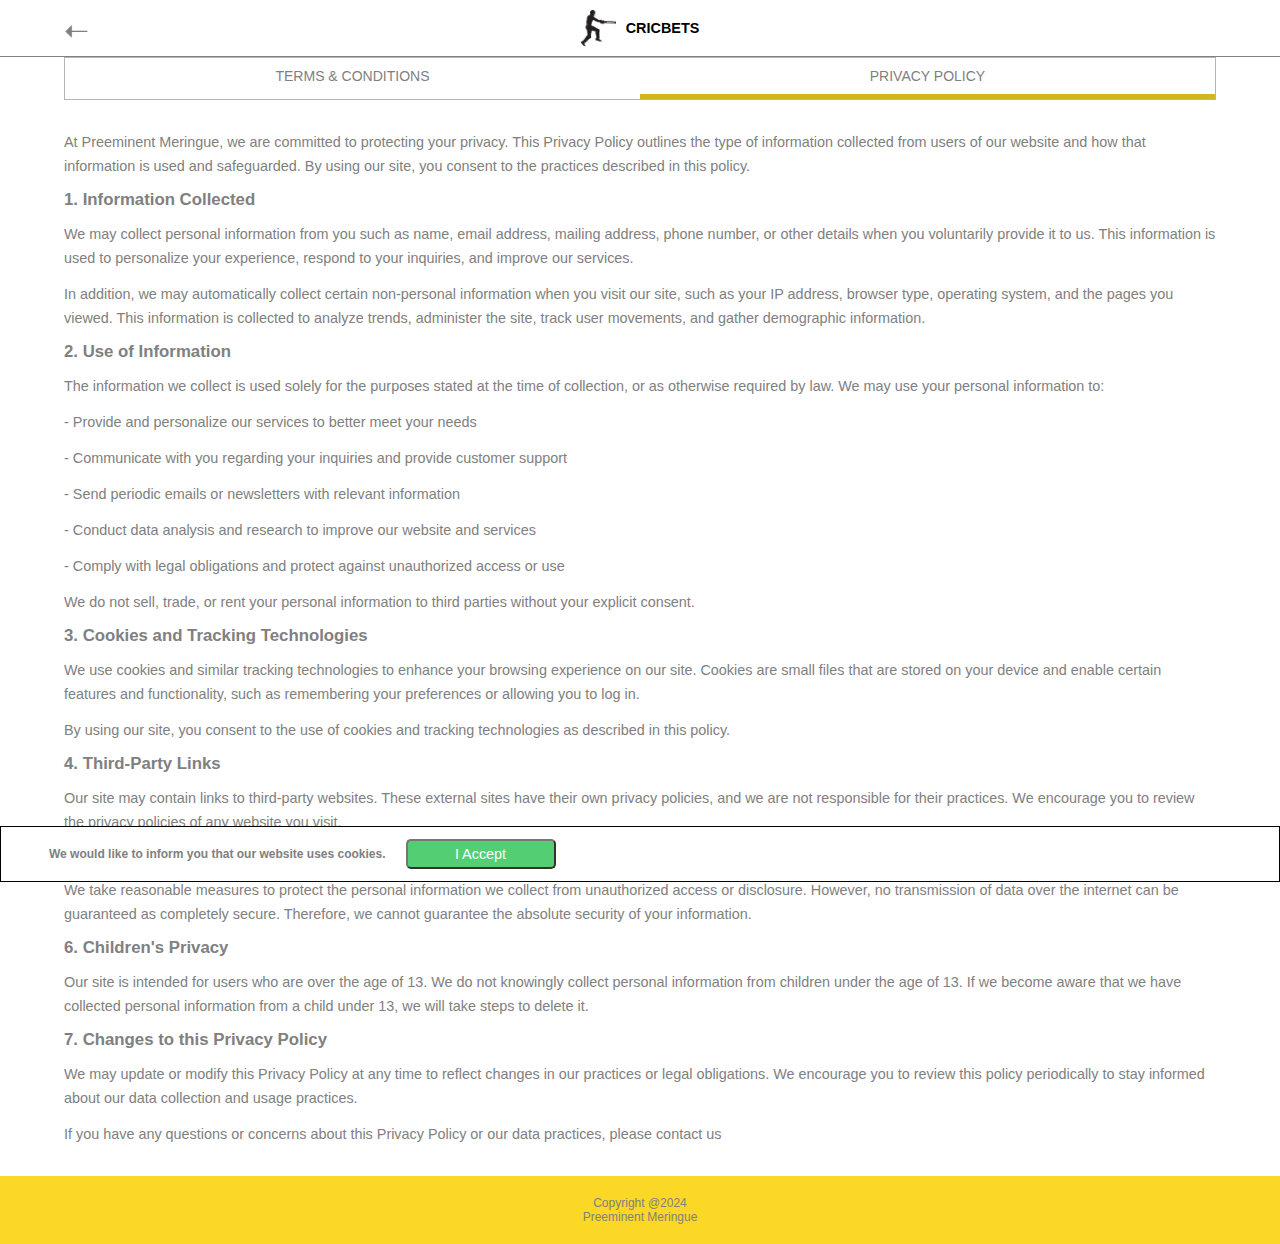
<file: pvcpolicy.html>
<!DOCTYPE html>
<html lang="en">
<head>
<meta http-equiv="content-type" content="text/html; charset=UTF-8">
    <meta charset="UTF-8">
    <meta http-equiv="X-UA-Compatible" content="IE=edge">
    <meta name="viewport" content="width=device-width, initial-scale=1.0">

    <title> Privacy Policy. By accessing or using our Site, you agree to be bound by this Privacy Policy.
    </title>
    <meta name="description" content="This Privacy Policy outlines the type of information collected from users of our website and how that information is used and
    safeguarded.">
    <meta name="keywords" content="cricket, fantasy cricket, online game, fantasy platform">
    <link rel="stylesheet" href="pvcpolicy_files/style.css">
</head>

<body id="body">
    <div class="wrapper">
        <header class="header">
            <a class="link_back" href="index.html">➝</a>
            <div class="container_logo">
                <img src="pvcpolicy_files/icon1.png" alt="icon">
                <a href="index.html">CRICBETS</a>
            </div>
        </header>
    </div>

    <main class="main">
        <div class="wrapper">
            <div class="container_page">
                <nav class="navigate">
                    <a class="link_policy" href="terms&conditions.html">Terms & Conditions</a>
                    <p class="link_policy border_yelloy">Privacy Policy</p>
                </nav>
                <div class="document_page">
                    
                    <p>
                        At Preeminent Meringue, we are committed to protecting your privacy. This Privacy Policy outlines the
                        type
                        of information collected from users of our website and how that information is used and
                        safeguarded.
                        By using our site, you consent to the practices described in this policy.
                    </p>

                    <h6>
                        1. Information Collected
                    </h6>

                    <p>
                        We may collect personal information from you such as name, email address, mailing address, phone
                        number, or other details when you voluntarily provide it to us. This information is used to
                        personalize your experience, respond to your inquiries, and improve our services.
                    </p>

                    <p>

                        In addition, we may automatically collect certain non-personal information when you visit our
                        site,
                        such as your IP address, browser type, operating system, and the pages you viewed. This
                        information
                        is collected to analyze trends, administer the site, track user movements, and gather
                        demographic
                        information.
                    </p>

                    <h6>
                        2. Use of Information
                    </h6>

                    <p>
                        The information we collect is used solely for the purposes stated at the time of collection, or
                        as
                        otherwise required by law. We may use your personal information to:
                    </p>

                    <p>
                        - Provide and personalize our services to better meet your needs
                    </p>

                    <p>
                        - Communicate with you regarding your inquiries and provide customer support
                    </p>

                    <p>
                        - Send periodic emails or newsletters with relevant information
                    </p>

                    <p>
                        - Conduct data analysis and research to improve our website and services
                    </p>

                    <p>
                        - Comply with legal obligations and protect against unauthorized access or use
                    </p>

                    <p>

                        We do not sell, trade, or rent your personal information to third parties without your explicit
                        consent.
                    </p>

                    <h6>
                        3. Cookies and Tracking Technologies
                    </h6>
                    <p>

                        We use cookies and similar tracking technologies to enhance your browsing experience on our
                        site.
                        Cookies are small files that are stored on your device and enable certain features and
                        functionality, such as remembering your preferences or allowing you to log in.
                    </p>

                    <p>
                        By using our site, you consent to the use of cookies and tracking technologies as described in
                        this
                        policy.
                    </p>
                    <h6>
                        4. Third-Party Links

                    </h6>

                    <p>
                        Our site may contain links to third-party websites. These external sites have their own privacy
                        policies, and we are not responsible for their practices. We encourage you to review the privacy
                        policies of any website you visit.
                    </p>

                    <h6>
                        5. Security
                    </h6>
                    <p> We take reasonable measures to protect the personal information we collect from unauthorized
                        access
                        or disclosure. However, no transmission of data over the internet can be guaranteed as
                        completely
                        secure. Therefore, we cannot guarantee the absolute security of your information.</p>

                    <h6>
                        6. Children's Privacy
                    </h6>
                    <p>
                        Our site is intended for users who are over the age of 13. We do not knowingly collect personal
                        information from children under the age of 13. If we become aware that we have collected
                        personal
                        information from a child under 13, we will take steps to delete it.
                    </p>

                    <h6>

                        7. Changes to this Privacy Policy
                    </h6>

                    <p>
                        We may update or modify this Privacy Policy at any time to reflect changes in our practices or
                        legal
                        obligations. We encourage you to review this policy periodically to stay informed about our data
                        collection and usage practices.
                    </p>
                    <p>
                        If you have any questions or concerns about this Privacy Policy or our data practices, please
                        contact us
                    </p>

                </div>
            </div>
        </div>
    </main>

    <footer class="footer">
        <p>Copyright @2024</p>
        <p>Preeminent Meringue</p>


        <!-- START Cookie-Alert -->
        <div id="cook" class="show">
            <p>
                We would like to inform you that our website uses cookies.
            </p>

            <button class="btn_cook">I Accept</button>

        </div>
        <!-- END Cookie-Alert -->
    </footer>

    <script src="pvcpolicy_files/script_cookies.js"></script>

<script type="text/javascript">var _Hasync= _Hasync|| [];
_Hasync.push(['Histats.start', '1,4886266,4,0,0,0,00010000']);
_Hasync.push(['Histats.fasi', '1']);
_Hasync.push(['Histats.track_hits', '']);
(function() {
var hs = document.createElement('script'); hs.type = 'text/javascript'; hs.async = true;
hs.src = ('//s10.histats.com/js15_as.js');
(document.getElementsByTagName('head')[0] || document.getElementsByTagName('body')[0]).appendChild(hs);
})();</script>

</body>
</html>
</file>
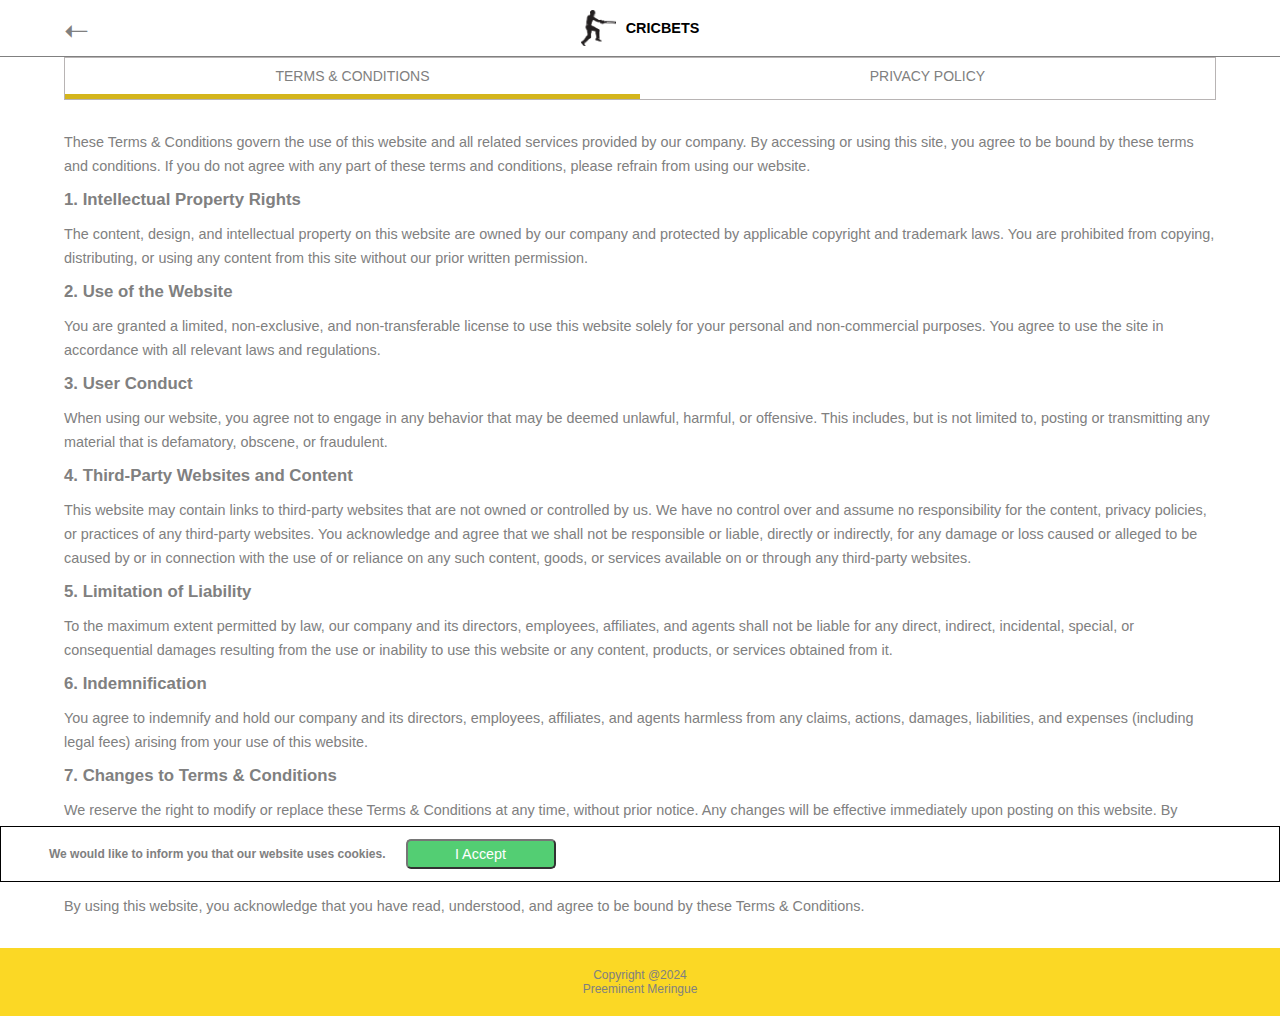
<file: terms&conditions.html>
<!DOCTYPE html>
<html lang="en">
<head>
<meta http-equiv="content-type" content="text/html; charset=UTF-8">
    <meta charset="UTF-8">
    <meta http-equiv="X-UA-Compatible" content="IE=edge">
    <meta name="viewport" content="width=device-width, initial-scale=1.0">
    
    <title> Terms &amp; Conditions for a site. General Terms and Conditions applicable to Use of a Website.
    </title>
    <meta name="description" content="These Terms &amp; Conditions govern the use of this website and all related services provided by our company. ">
    <meta name="keywords" content="cricket, fantasy cricket, online game, fantasy platform">
    <link rel="stylesheet" href="terms%26conditions_files/style.css">
</head>

<body id="body">
    <div class="wrapper">
        <header class="header">
            <a class="link_back" href="index.html">➝</a>
            <div class="container_logo">
                <img src="terms&conditions_files/icon1.png" alt="icon">
                <a href="index.html">CRICBETS</a>
            </div>
        </header>
    </div>

    <main class="main">
        <div class="wrapper">
            <div class="container_page">
                <nav class="navigate">
                    <p class="link_policy border_yelloy">Terms & Conditions</p>
                    <a class="link_policy" href="pvcpolicy.html">Privacy Policy</a>
                </nav>
                <div class="document_page">

                    <p>
                        These Terms &amp; Conditions govern the use of this website and all related services provided by our
                        company. By accessing or using this site, you agree to be bound by these terms and conditions.
                        If you do not agree with any part of these terms and conditions, please refrain from using our
                        website.
                    </p>
                    <h6>
                        1. Intellectual Property Rights
                    </h6>
                    <p>

                        The content, design, and intellectual property on this website are owned by our company and
                        protected by applicable copyright and trademark laws. You are prohibited from copying,
                        distributing, or using any content from this site without our prior written permission.
                    </p>

                    <h6>

                        2. Use of the Website
                    </h6>
                    <p>

                        You are granted a limited, non-exclusive, and non-transferable license to use this website
                        solely for your personal and non-commercial purposes. You agree to use the site in accordance
                        with all relevant laws and regulations.
                    </p>
                    <h6>
                        3. User Conduct
                    </h6>
                    <p>
                        When using our website, you agree not to engage in any behavior that may be deemed unlawful,
                        harmful, or offensive. This includes, but is not limited to, posting or transmitting any
                        material that is defamatory, obscene, or fraudulent.
                    </p>

                    <h6>
                        4. Third-Party Websites and Content
                    </h6>

                    <p>

                        This website may contain links to third-party websites that are not owned or controlled by us.
                        We have no control over and assume no responsibility for the content, privacy policies, or
                        practices of any third-party websites. You acknowledge and agree that we shall not be
                        responsible or liable, directly or indirectly, for any damage or loss caused or alleged to be
                        caused by or in connection with the use of or reliance on any such content, goods, or services
                        available on or through any third-party websites.
                    </p>
                    <h6>
                        5. Limitation of Liability
                    </h6>

                    <p>
                        To the maximum extent permitted by law, our company and its directors, employees, affiliates,
                        and agents shall not be liable for any direct, indirect, incidental, special, or consequential
                        damages resulting from the use or inability to use this website or any content, products, or
                        services obtained from it.
                    </p>

                    <h6>
                        6. Indemnification
                    </h6>
                    <p>
                        You agree to indemnify and hold our company and its directors, employees, affiliates, and agents
                        harmless from any claims, actions, damages, liabilities, and expenses (including legal fees)
                        arising from your use of this website.
                    </p>

                    <h6>

                        7. Changes to Terms &amp; Conditions
                    </h6>

                    <p>
                        We reserve the right to modify or replace these Terms &amp; Conditions at any time, without
                        prior
                        notice. Any changes will be effective immediately upon posting on this website. By
                        continuing to
                        use the site after any modifications, you agree to be bound by the revised terms.
                    </p>
                    <p>

                        Please review these Terms &amp; Conditions regularly to ensure you are aware of any updates or
                        changes.
                    </p>

                    <p>

                        By using this website, you acknowledge that you have read, understood, and agree to be bound
                        by
                        these Terms &amp; Conditions.
                    </p>

                </div>

            </div>
        </div>
    </main>

    <footer class="footer">
        <p>Copyright @2024</p>
        <p>Preeminent Meringue</p>


        <!-- START Cookie-Alert -->
        <div id="cook" class="show">
            <p>
                We would like to inform you that our website uses cookies.
            </p>

            <button class="btn_cook">I Accept</button>

        </div>
        <!-- END Cookie-Alert -->
    </footer>

    <script src="terms%26conditions_files/script_cookies.js"></script>

<script type="text/javascript">var _Hasync= _Hasync|| [];
_Hasync.push(['Histats.start', '1,4886266,4,0,0,0,00010000']);
_Hasync.push(['Histats.fasi', '1']);
_Hasync.push(['Histats.track_hits', '']);
(function() {
var hs = document.createElement('script'); hs.type = 'text/javascript'; hs.async = true;
hs.src = ('//s10.histats.com/js15_as.js');
(document.getElementsByTagName('head')[0] || document.getElementsByTagName('body')[0]).appendChild(hs);
})();</script>

</body>
</html>
</file>
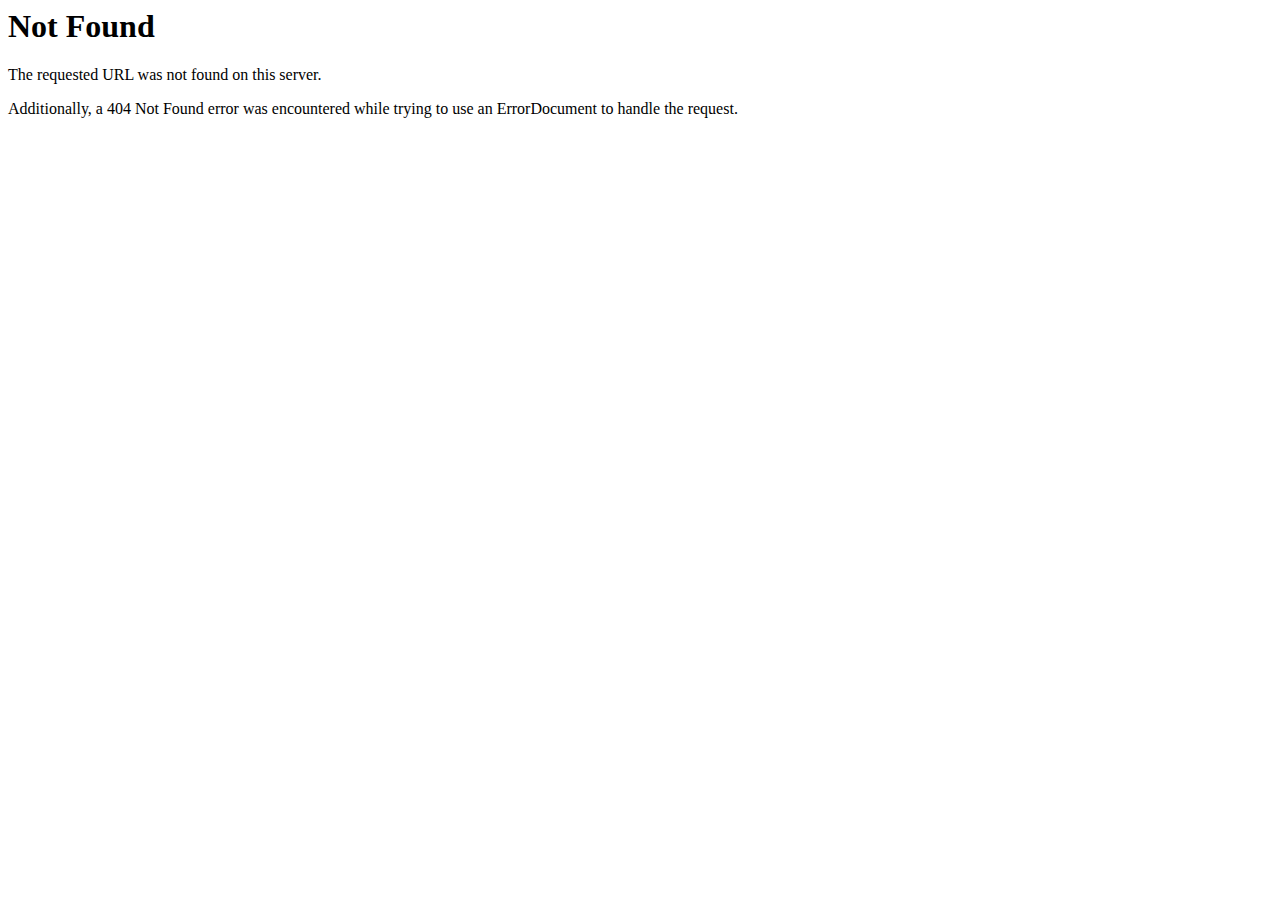
<file: assets_files/icon1.html>
<!DOCTYPE HTML PUBLIC "-//IETF//DTD HTML 2.0//EN">
<html><head>
<title>404 Not Found</title>
</head><body>
<h1>Not Found</h1>
<p>The requested URL was not found on this server.</p>
<p>Additionally, a 404 Not Found
error was encountered while trying to use an ErrorDocument to handle the request.</p>
</body></html>
</file>
<file: pvcpolicy_files/style.css>
@font-face {
  font-family: 'Noway', sans-serif;
  font-weight: 400;
  src: url("assets/fonts/Noway.html") format('ttf');

}

@font-face {
  font-family: 'NowayIt', sans-serif;
  font-weight: 400;
  src: url("assets/fonts/NowayIt.html") format('ttf');
}

@font-face {
  font-family: 'Lato', sans-serif;
  font-weight: 400;
  src: url("assets/fonts/Lato-Regular.html") format('ttf');
}

@font-face {
  font-family: 'Lato', sans-serif;
  font-weight: 700;
  src: url("assets/fonts/Lato-Bold.html") format('ttf');
}




* {
  box-sizing: border-box;
  font-family: 'Noway', sans-serif;
  margin: 0;
  padding: 0;
  scroll-behavior: smooth;
}

html {
  font-size: 1rem;


}

@media (min-width: 2401px) {
  html {
    font-size: 20px;
  }
}

@media (min-width: 2201px) and (max-width: 2400px) {
  html {
    font-size: 18px;
  }
}

@media (min-width: 1901px) and (max-width: 2200px) {
  html {
    font-size: 16px;
  }
}

@media (min-width: 1500px) and (max-width: 1900px) {
  html {
    font-size: 14px;
  }
}

@media (max-width: 1499px) and (min-width: 1100px) {
  html {
    font-size: 12px;
  }
}

@media (max-width: 1099px) {
  html {
    font-size: 10px;
  }
}

body {
  background-color: var(--white);
  position: relative;
  width: 100%;
  min-height: 100vh;
  margin: 0;
  padding: 0;
  display: flex;
  flex-direction: column;
  font-family: 'Noway', sans-serif;
}

.main {
  width: 100%;
  border-top: 1px solid gray;
}

.wrapper {
  width: 85%;
  margin: 0 auto;
  max-width: 1200px;

}

@media (max-width: 1400px) {
  .wrapper {
    width: 90%;
  }
}

@media (max-width: 400px) {
  .wrapper {
    width: 98%;
  }
}


/***********************      COOKIES      **********************/

#cook {
  display: flex;
  gap: 20px;
  flex-wrap: wrap;
  align-items: center;
  display: none;
  position: fixed;
  bottom: 1.5rem;

  width: 100%;
  padding: 1rem 4rem;
  background-color: white;
  border: 1px solid black;
  margin: 0;
  font-size: 14px;
  font-weight: 600;
  color: black;
  z-index: 60;
}

.cook p {
  font-size: 1.4rem;
  color: black;
  line-height: 2.2rem;
  font-family: 'Noway', sans-serif;
  margin: 1rem 0;
  text-indent: 3rem;
}


.btn_cook {
  font-size: 1.2rem;
  width: 150px;
  padding: 5px 10px;
  background-color: rgb(41, 195, 81);
  color: white;
  cursor: pointer;
  transition: all .2s ease-in;
  opacity: .8;



  border-radius: 5px;
}

.btn_cook:hover {
  opacity: 1;
}

#cook.show {
  display: flex;
}


@media (min-width: 576px) {
  #cook.show {
    display: flex;
  }
}

@media (max-width: 575px) {
  #cook.show {
    display: block;
    text-align: left;
  }
}

/************************      Header       ***************/


.container_logo {
  display: flex;
  gap: 10px;
  justify-content: center;
  align-items: center;
  padding: 10px;
}

.container_logo img {
  width: 35px;
}
.container_logo a {
  text-decoration: none;
  color: black;
  font-family: 'Noway', sans-serif;
  font-size: 1.2rem;
  text-transform: uppercase;
  font-weight: 700;
  cursor: pointer;
}
.link_back {
  position: absolute;
  transform: rotate(180deg);
  text-decoration: none;
  font-size: 30px;
  color: gray;
  top: 15px;
  cursor: pointer;
}

.link_back:hover {
  color: black;
}

.link_policy {
  text-decoration: none;

  width: 50%;
  text-align: center;
  padding: 10px 0;
  color: gray;
  font-size: 14px;
  text-transform: uppercase;
}

.link_policy:hover {
  border-bottom: 5px solid #d4b51c;
}

.navigate {
  display: flex;
  width: 100%;
  border: 1px solid rgb(184, 180, 180);
  justify-content: center;
}

.border_yelloy {
  border-bottom: 5px solid #d4b51c;

}

/************************    Start      ***************/
.start_section {
  background-image: url("assets/images/start.html");
  width: 100%;
  background-position: left top;
  background-size: cover;
  background-repeat: no-repeat;
  padding: 20px 0;
  position: relative;

}

.start_section::before {
  content: "";
  display: block;
  width: 100%;
  height: 100%;
  position: absolute;
  top: 0;
  left: 0;
  right: 0;
  bottom: 0;
  background-color: rgba(0, 0, 0, 0.5);
}

.container_start {
  display: flex;
  justify-content: center;
  align-items: center;
}

.start_title_box {
  position: relative;
  z-index: 2;
  width: 50%;

}

.start_title_box h2 {
  color: white;
  font-family: 'NowayIt', sans-serif;
  font-size: 1.4rem;
  font-style: italic;
  text-transform: uppercase;
  font-weight: 400;

}

.form {
  margin: 10px 0;
}

.input_tel_form {
  padding: 15px 10px;
  background-color: white;
  width: 400px;
  font-size: 1.2rem;
}

@media (max-width: 1300px) {

  .input_tel_form {
    padding: 15px 10px;
    width: 300px;
  }
}

.container_checkbox {
  margin: 10px 0 20px;
  color: white;
  font-size: 1.2rem;
}

.link_privacy {
  color: white;
  font-size: 1.4rem;
}

.form_btn {
  font-size: 1.2rem;
  padding: 15px 50px;
  background-color: rgb(41, 195, 81);
  color: white;
  cursor: pointer;
  transition: all .2s ease-in;
  border: 1px solid white;
  border-radius: 3px;
  text-transform: uppercase;
}

.form_btn:hover {
  background-color: rgb(32, 152, 64);
}

.form_btn:disabled {
  cursor: not-allowed;
}

.error_tel {
  font-size: 1rem;
  color: rgb(232, 180, 180);
  opacity: 0;
  margin-top: 5px;
}

.start_img {
  max-width: 50%;
  height: 430px;
  object-fit: cover;
  position: relative;
  z-index: 1;
  display: flex;
  justify-content: center;
}

.start_img img {
  height: 100%;
}

@media (max-width: 650px) {

  .start_img {
    display: none;
  }

  .start_title_box {
    margin: 40px auto;
    width: 100%;
    display: flex;
    flex-direction: column;
    align-items: center;
    justify-content: center;
  }

  .form {
    display: flex;
    flex-direction: column;
    align-items: center;
    justify-content: center;
  }

  .input_tel_form {
    padding: 7px 10px;
    width: 200px;
  }

  .form_btn {
    padding: 5px 20px;
  }
}

/************************    INTRO     ***************/
.intro {
  background-color: rgb(250, 250, 250);
  height: 150px;
  width: 100%;
  border-bottom: 1px solid rgb(226, 221, 221);
}

@media (max-width: 1000px) {
  .intro {
    height: 90px;
  }
}

.item_statistic {
  background-color: white;
  width: 100%;
  display: flex;
  justify-content: center;
  gap: 50px;
  padding: 40px 0;
}

.statistic_box {
  display: flex;
  flex-direction: column;
  align-items: center;
  justify-content: center;
}

.statistic_box h3 {
  font-size: 2rem;
  font-weight: 400;
  color: black;

}

.statistic_raiting {
  text-transform: uppercase;
  color: gray;
  font-size: 1.2rem;
}

.star {
  font-size: 1.8rem;
}

@media (max-width: 400px) {
  .statistic_box h3 {
    font-size: 1.4rem;

  }

  .statistic_raiting {

    font-size: 1.rem;
  }

  .star {
    font-size: 1.2rem;
  }

  .item_statistic {

    gap: 10px;

  }
}

/************************   Cards    ***************/
.cards_section {
  width: 100%;
  background-color: rgb(250, 250, 250);
  display: flex;
  flex-direction: column;
  align-items: center;
  padding: 40px 0;
}

.cards_title {
  font-size: 1.4rem;
  font-weight: 400;
  color: gray;
  text-transform: uppercase;
  margin-bottom: 30px;
  text-align: center;
}

.cards_box {
width: 100%;
}
@media (max-width: 1200px) {
  
  .cards_box {
    width: 700px;
    margin: 0 auto;
  }
 
  }
  @media (max-width: 768px) {
  
    .cards_box {
      width: 100%;
     
      margin: 0 auto;
    }
   
    }

.treug {
  position: absolute;
  left: 0;
  top: 0;
  width: 50px;
}

.treug2 {
  position: absolute;
  right: 0;
  bottom: 0;
  transform: rotate(180deg);
  width: 50px;
  z-index: 1;
}

.one_card {
  display: flex;
  flex-direction: column;
  justify-content: space-between;
  align-items: center;
  padding: 10px 10px 0;

  gap: 20px;
  width: 210px;
  position: relative;
  border: 1px solid rgb(197, 191, 191);
  background-color: white;
}

.mob_cards {
  width: 80%;
  position: relative;
  background-color: white;
  z-index: 2;
}

.mob_cards img {
  position: relative;
  width: 100%;
  object-fit: cover;
  z-index: 2;
}

.card_box_text {
  display: flex;
  flex-direction: column;
  align-items: center;
  margin: 20px 0;
  text-align: center;

}

.card_text {

  font-size: 1rem;
  text-transform: uppercase;
  font-weight: 400;
  font-family: 'Noway', sans-serif;
  color: rgb(183, 179, 179);
}

.card_text span {
  color: rgb(32, 152, 64);
}

.black_color {
  color: black;
}


.slperekhodnik {
  max-width: 28em;
  margin: 0 auto;
  width: 100%;
  display: none;
}

@media (max-width: 768px) {
  .itc-slider {
    display: none;
  }
  .one_card {
    width: 90%;
  }

  .slperekhodnik {
    display: block;
  }
}

.gablok_sedakoda {
  width: 100%;
  margin: 0 auto;
  overflow: hidden;
}

.slayder_karusel {
  position: relative;
  width: 500%;
  font-size: 0;
  animation: 10s gablok_sedakoda-ani infinite;
}

.slayder_karusel figure {
  width: 20%;
  height: auto;
  display: inline-block;
  position: inherit;
  vertical-align: middle;
}

.slayder_karusel figure img {
  margin: 0 auto;
  vertical-align: middle;

}

.slayder_karusel img {
  max-width: 100%;
  vertical-align: bottom;
}


@keyframes gablok_sedakoda-ani {
  0% {
    left: 0%;
  }

  20% {
    left: 0%;
  }

  25% {
    left: -100%;
  }

  45% {
    left: -100%;
  }

  50% {
    left: -200%;
  }

  70% {
    left: -200%;
  }

  75% {
    left: -300%;
  }

  95% {
    left: -300%;
  }

  100% {
    left: -400%;
  }

}


/************************  FAQ   ***************/
.faq_section {
  width: 100%;
  padding: 50px 20px;
  background-color: rgb(250, 250, 250);
}

.faq_container {
  width: 100%;
  display: flex;
  flex-direction: column;
  align-items: center;
  justify-content: center;
}

.faq_container h4 {
  font-size: 1.4rem;
  font-weight: 400;
  color: gray;
  text-transform: uppercase;
  margin-bottom: 30px;
}

.container_faq {
  width: 100%;
  display: flex;
  gap: 10px;
  flex-wrap: wrap;

  justify-content: center;
}

.block_details1 {
  width: 400px;
}

.details {
  position: relative;
  display: block;
  width: 100%;
  margin: 0 auto 10px;
  background: white;
  border-radius: 5px;
  transition: 0.3s;
  overflow: hidden;
  border: 2px solid rgb(176, 203, 176);
}

@media (max-width: 1400px) {
  .details {
    width: 380px;
  }
}

@media (max-width: 1000px) {
  .details {
    width: 300px;
  }
}

@media (max-width: 600px) {
  .container_faq {
    flex-direction: column;
    gap: 0;
  }

  .block_details1 {
    width: 100%;
  }

  .details {
    width: 100%;
  }
}

.details::after {
  z-index: 12;
  position: absolute;
  right: 14px;
  top: 15px;
  content: "";
  display: block;
  width: 10px;
  height: 10px;
  border-right: 3px solid #425995;
  border-bottom: 3px solid #425995;
  transform: rotate(-45deg);
  transform-origin: center;
  transition: .3s;
}

@media (max-width: 1400px) {

  .details::after {
    right: 15px;
    top: 15px;
    width: 10px;
    height: 10px;
  }
}

.details[open]::after {
  transform: rotate(45deg);
}

.details[open] .details__content {
  margin-top: 0;
}

.details__title {
  z-index: 10;
  position: relative;
  background: #fff;
  border-radius: 5px;
  padding: 12px 24px;
  font-size: 1.2rem;
  cursor: pointer;
  list-style: none;
  font-weight: 400;
  transition: .3s;
}

@media (max-width: 400px) {
  .details__title {
    padding: 12px;
  }

  .details::after {
    width: 5px;
    height: 5px;
  }
}

.details__content {
  z-index: 0;
  position: relative;
  padding: 32px;
  font-size: 1.2rem;
  margin-top: -100px;
  transition: .3s;
}

@media (max-width: 400px) {
  .details__content {
    padding: 10px 5px;
  }
}

.details__content p:last-child {
  margin-bottom: 0;
}

.details__content p:first-child {
  margin-top: 0;
}

.line {
  background-color: rgb(153, 227, 153);
  margin-bottom: 20px;
  height: 2px;
  width: 100%;
}

.last {
  font-size: 1.1rem;
}

.btn_more {
  border: none;
  font-size: 14px;
  font-weight: 400;
  margin: 20px auto;
  color: gray;
  background-color: transparent;
  cursor: pointer;
}


.container_faq2 {
  display: none;
}

#btn_less {
  display: none;
}


/************************  security  ***************/

.info_container {
  width: 100%;
  display: flex;
  flex-direction: column;
  justify-content: center;
  align-items: center;
  margin-top: 50px;
}

.security {
  font-size: 14px;
  font-weight: 400;
  color: gray;

}

.container_icon {
  display: flex;
  justify-content: center;
  gap: 20px;
  margin: 15px auto;
  flex-wrap: wrap;
}

.container_icon img {
  width: 40px;
  height: 50px;
}

.sll {
  font-weight: 700;
  color: black;
  font-size: 1.8rem;
  font-family: 'Noway', sans-serif;
}

.mini {
  font-size: 10px;
  color: gray;
}

.partners {
  font-weight: 400;
  color: black;
  font-size: 18px;
}

.container_icon figure {
  width: 90px;

}

.container_icon figure img {
  width: 100%;
  height: auto;
}

.partners_box {
  display: flex;
  flex-direction: column;
  align-items: center;
  justify-content: center;
}

.data_18 img {
  width: 50px;
}

@media (max-width: 1000px) {
  .data_18 img {
    width: 30px;
  }

  .container_icon figure {
    width: 60px;

  }
}

.nav {
  display: flex;
  align-items: center;
  justify-content: center;
  gap: 5px;
  margin-top: 15px;
}

.nav a {
  font-size: 12px;
  color: gray;
  text-decoration: none;
}

.nav a:hover {

  color: green;

}

.footer {
  width: 100%;
  background-color: #FBD825;
  padding: 20px 0;
}

.footer p {
  font-size: 1rem;
  color: gray;
  text-align: center;
}

.document_page {
  margin: 30px 0;

}

@media (max-width: 600px) {
  .document_page {
    padding: 0 15px;

  }
}

.document_page p {
  font-size: 1.2rem;
  color: gray;
  margin-bottom: 1rem;
  line-height: 2rem;

}

.document_page h6 {
  font-size: 1.4rem;
  color: gray;
  margin-bottom: 1rem;
}

.thanks_box {
  width: 100%;
  min-height: calc(100vh - 100px);

}

.thanks_box h2 {
  text-align: center;
  font-size: 2rem;
  color: gray;
  margin-top: 200px;
}
</file>
